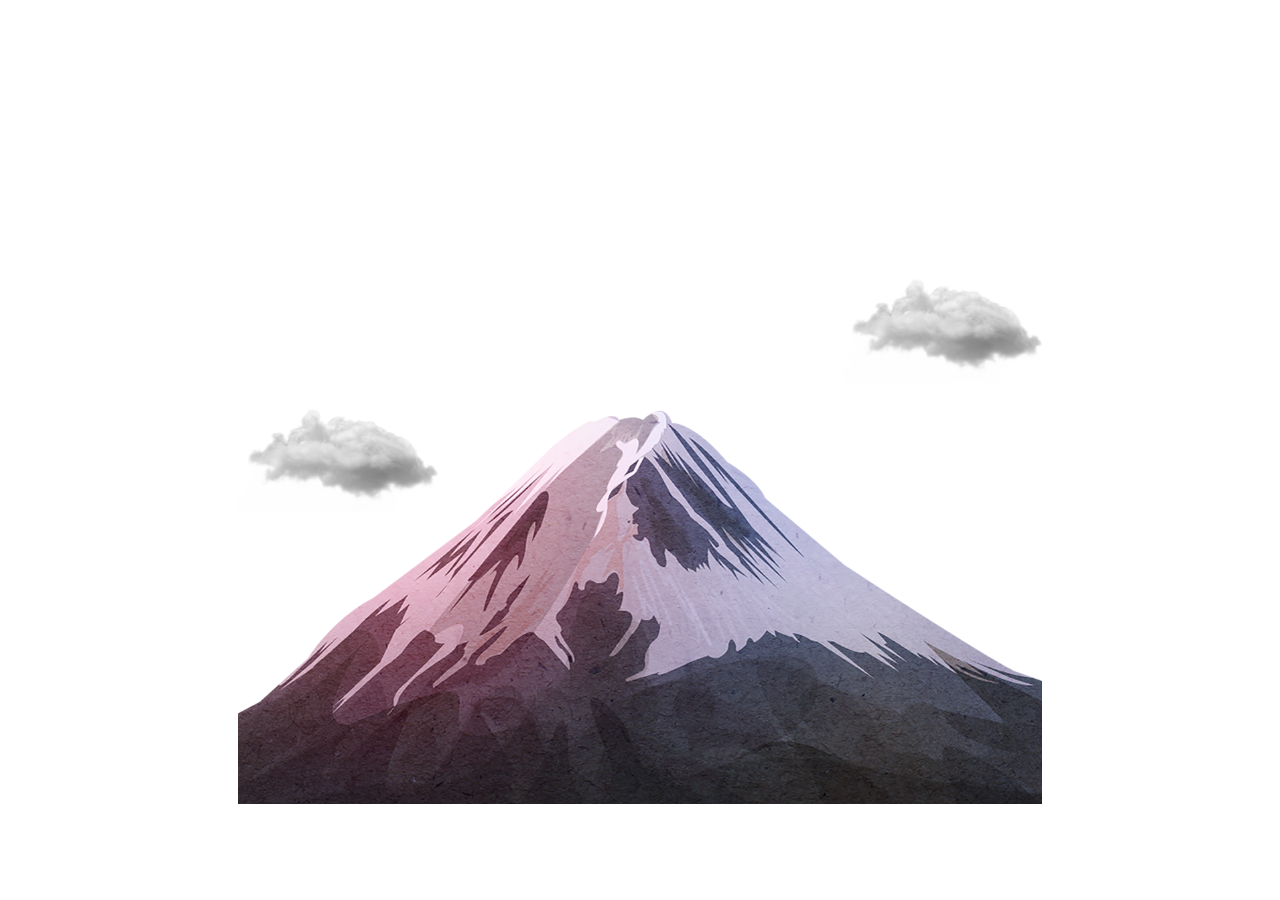
<file: mountain.html>
<!DOCTYPE html>
<html lang="en">
<head>
    <meta charset="UTF-8">
    <meta name="viewport" content="width=device-width, initial-scale=1.0">
    <title>Document</title>
    <link rel="stylesheet" href="css/style.css">
</head>
<body>
    <div class="container">
        <div class="box2">
            <img src="/img/cloud-transparent-png-11.png"  alt="" width="100%">
        </div>
        <img src="/img/mägi.png"  alt="" width="804">
        <div class="box">
            <img src="/img/cloud-transparent-png-11.png"  alt="" width="100%">
        </div>
        



    </div>
</body>
</html>
</file>
<file: css/style.css>
*{
    margin: 0;
    padding: 0;
    box-sizing: border-box;
}

body{
    
}

.top-container{
    margin: 0 auto;
}

.container{
    height: 600px;
    width: 804px;
    margin: 0 auto;
    background-image: url(/img/mägi.png);
    position: relative;
    
}

.box{
    border-radius: 5%;
    height: 200px;
    width: 200px;
    position: absolute;
    left: 0;
    bottom: 10px;
    animation-name: box;
    animation-duration: 55s;
    background-image: url(/img/cloud-transparent-png-11.png);
}

@keyframes box{
    0% {left: 0; bottom: 10px;}
    50% {left: 500px; bottom: 10px;}
    100% {left: 0; bottom: 10px;}
    
}

.box2{
    border-radius: 5%;
    height: 200px;
    width: 200px;
    position: absolute;
    right: 0;
    bottom: 140px;
    animation-name: box2;
    animation-duration: 55s;
    background-image: url(/img/cloud-transparent-png-11.png);
}

@keyframes box2{
    0% {right: 0; bottom: 140px;}
    50% {right: 500px; bottom: 140px;}
    100% {right: 0; bottom: 140px;}
    
}

/*
@keyframes box{
    0% {left: 18; top: 30px;}
    10% {left: 20px; top: 33px;}
    25% {left: 35px; top: 50px;}
    35% {left: 25px; top: 46px;}
    45% {left: 15px; top: 35px;}
    55% {left: 10px; top: 25px;}
    65% {left: 8px; top: 25px;}
    75% {left: 10px; top: 21px;}
    85% {left: 14px; top: 23px;}
    95% {left: 17px; top: 28px;}
    100% {left: 20px; top: 33px;}
}
*/
</file>
